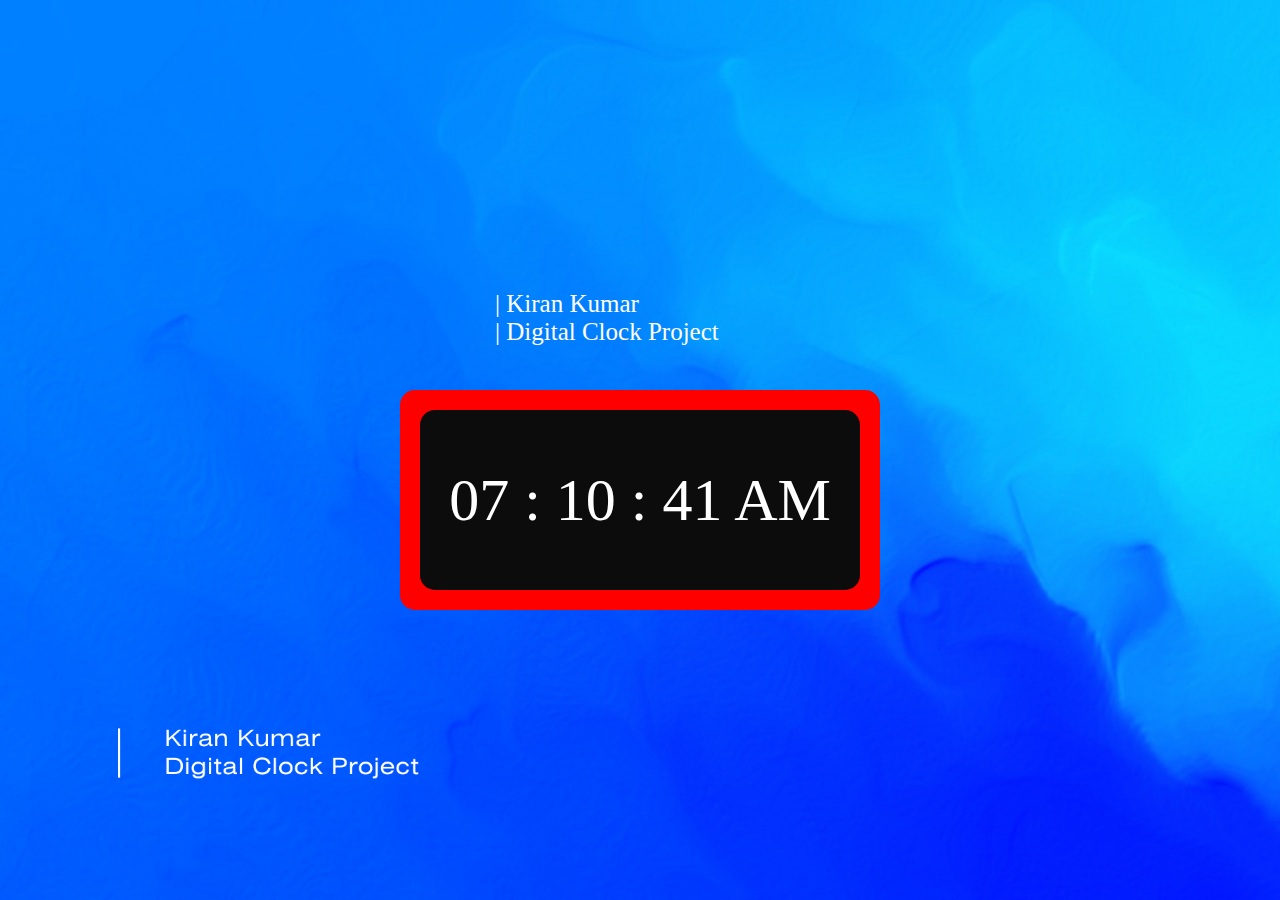
<file: Digital Clock/index.html>
<!DOCTYPE html>
<html>
 <head>
 <meta charset = "utf-8">
 <title> Digital Clock Using JavaScript </title>
 <link rel = "stylesheet" href = "style.css">
 </head>
 <body >
    <div id ="name">| Kiran Kumar <br> | Digital Clock Project
    </div>
    

    <div id="border">
        <div  id="rectangle"">
            <div id = "digital-clock"> </div>
        </div>
    </div>
   
    <script src = "script.js"> </script>
 </body>
</html>
</file>
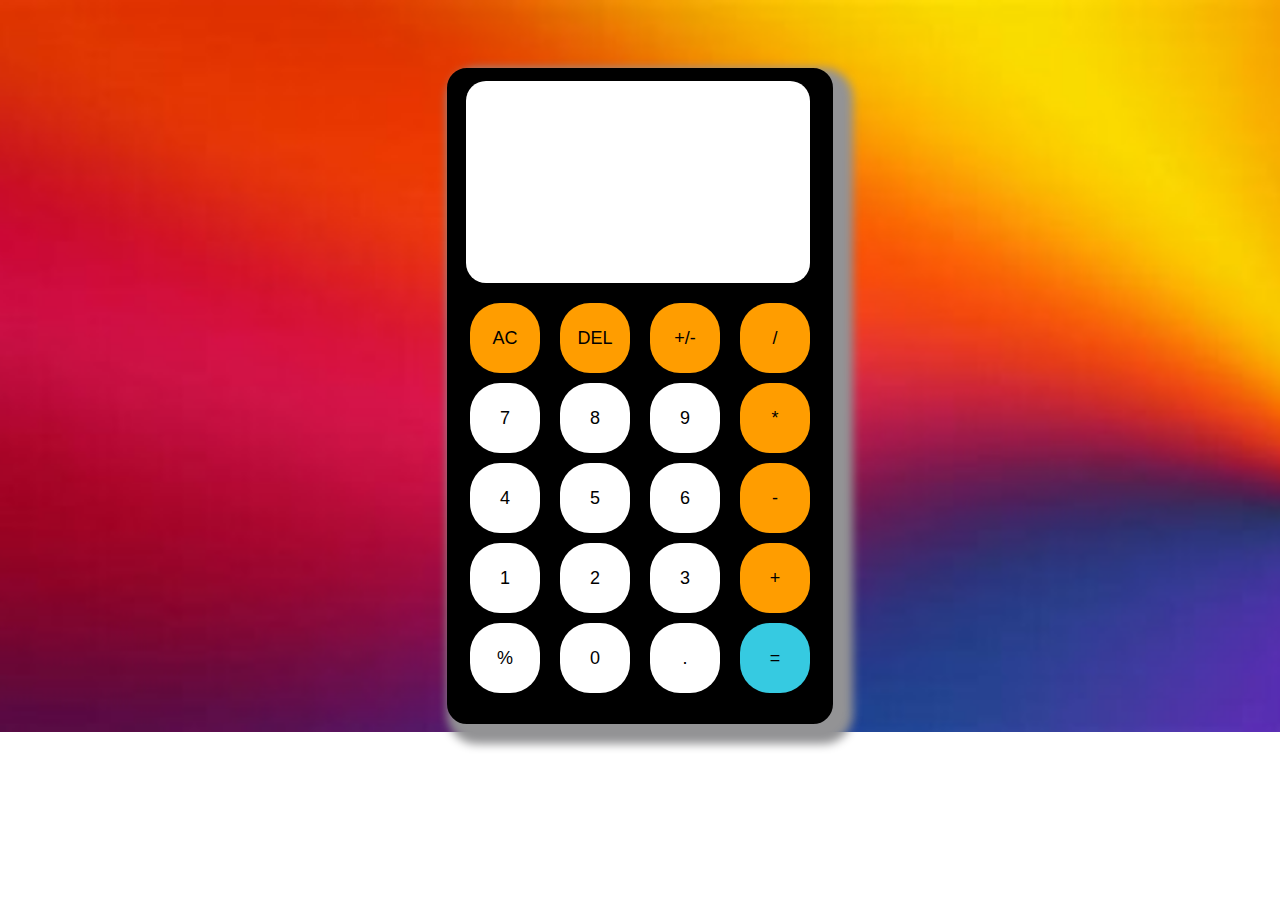
<file: Caluculator app/app.html>
<!DOCTYPE html>
<html lang="en">
<head>
    <meta charset="UTF-8">
    <meta name="viewport" content="width=device-width, initial-scale=1.0">
    <title>calculator</title>
    <link rel="stylesheet" href="app.css">
</head>
<body style="display: flex; justify-content: center;align-items: center;">

    <div style="display: flex; height: 650px;flex-direction: column; background-color: rgb(0, 0, 0);border-style: solid; width: 380px;margin-top: 60px;border-radius: 20px; box-shadow: 10px 10px 10px 10px rgb(147, 147, 149); ">
        
        <div style="margin-top: 10px;display: flex;flex-direction: column; ">
            <input id="input1" type="text">
        </div>
        <div style="margin-top: 10px;display: flex;flex-direction: column;">
            <div style="display: flex;margin-top: 10px;"   >
               <div> <button id ="button1">AC</button></div>
               <div><button id ="button1" >DEL</button></div>
               <div><button id ="button1">+/-</button></div>
               <div><button id ="button1">/</button></div>
            </div>
            <div style="display: flex; margin-top: 10px;"   >
                <div> <button id ="button2">7</button></div>
                <div><button id ="button2">8</button></div>
                <div><button id ="button2">9</button></div>
                <div><button id ="button1">*</button></div>
             </div>
             <div style="display: flex; margin-top: 10px;"   >
                <div> <button id ="button2">4</button></div>
                <div><button id ="button2">5</button></div>
                <div><button id ="button2">6</button></div>
                <div><button id ="button1">-</button></div>
             </div>
             <div style="display: flex; margin-top: 10px;"   >
                <div> <button id ="button2">1</button></div>
                <div><button id ="button2">2</button></div>
                <div><button id ="button2">3</button></div>
                <div><button id ="button1">+</button></div>
             </div>
             <div style="display: flex; margin-top: 10px;"   >
                <div> <button id ="button2">%</button></div>
                <div><button id ="button2">0</button></div>
                <div><button id ="button2">.</button></div>
                <div><button id ="button3">=</button></div>
             </div>
        </div>
    </div>
    
</body>
</html>
</file>
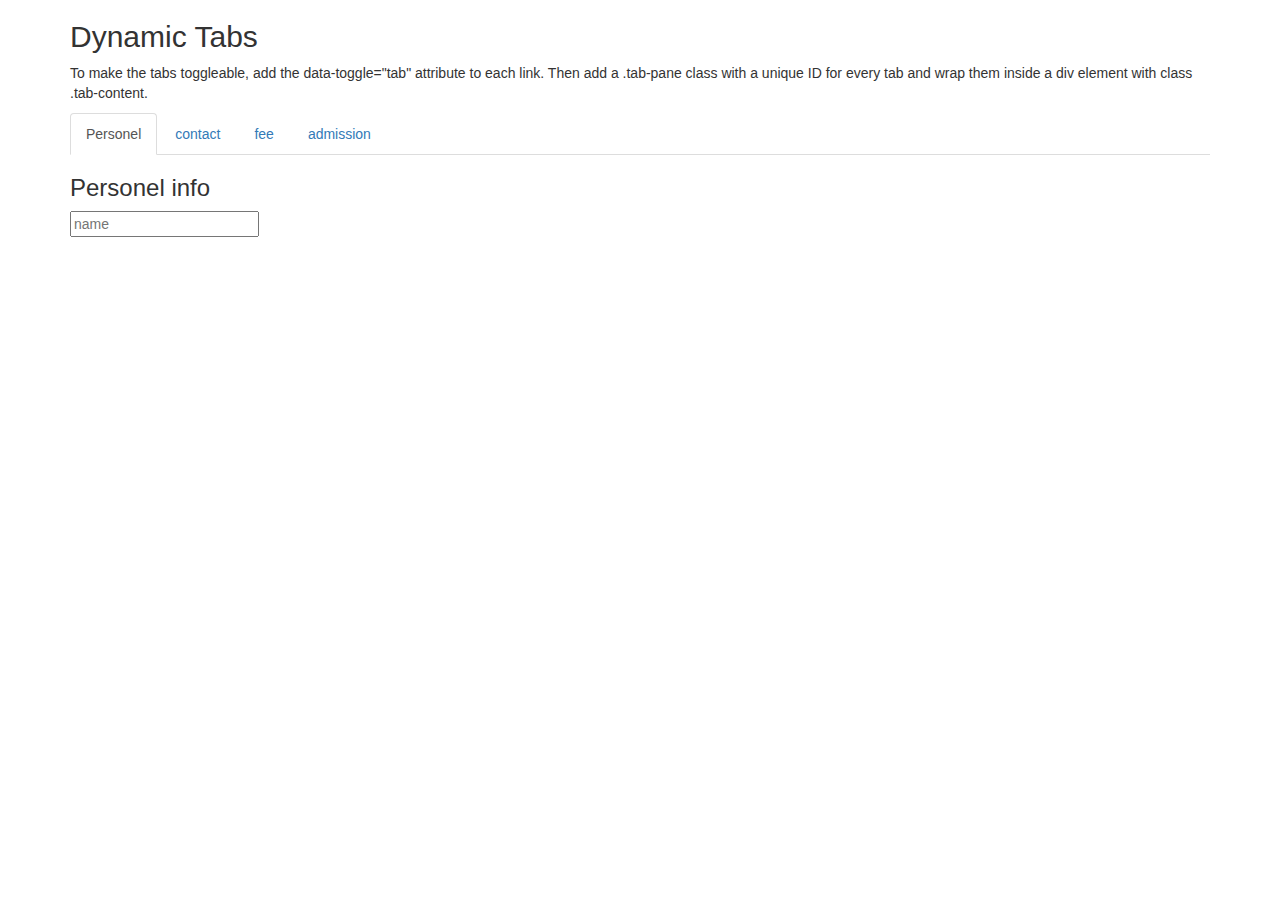
<file: Hosptital-Management-demo/target/classes/templates/views/responsive/thymeleaf/patient/test.html>
<!DOCTYPE html>
<html lang="en" xmlns="http://www.w3.org/1999/xhtml"
	xmlns:th="http://www.thymeleaf.org">
  <head>
  <title>Bootstrap Example</title>
  <meta charset="utf-8">
  <meta name="viewport" content="width=device-width, initial-scale=1">
  <link rel="stylesheet" href="https://maxcdn.bootstrapcdn.com/bootstrap/3.4.1/css/bootstrap.min.css">
  <script src="https://ajax.googleapis.com/ajax/libs/jquery/3.7.1/jquery.min.js"></script>
  <script src="https://maxcdn.bootstrapcdn.com/bootstrap/3.4.1/js/bootstrap.min.js"></script>
</head>
<body>

<div class="container">
  <h2>Dynamic Tabs</h2>
  <p>To make the tabs toggleable, add the data-toggle="tab" attribute to each link. Then add a .tab-pane class with a unique ID for every tab and wrap them inside a div element with class .tab-content.</p>

  <ul class="nav nav-tabs">
    <li class="active"><a data-toggle="tab" href="#personel">Personel</a></li>
    <li><a data-toggle="tab" href="#contact">contact</a></li>
    <li><a data-toggle="tab" href="#fee">fee</a></li>
    <li><a data-toggle="tab" href="#admission">admission</a></li>
  </ul>

  <div class="tab-content">
    <div id="personel" class="tab-pane fade in active">
      <h3>Personel info</h3>
      <input type="text" placeholder="name">
      
    </div>
    <div id="contact" class="tab-pane fade">
      <h3>contact details</h3>
      <input type="text" placeholder="mobile number">
    </div>
    <div id="fee" class="tab-pane fade">
      <h3>Fee Details</h3>
            <input type="text" placeholder="Fee ">
      
    </div>
    <div id="admission" class="tab-pane fade">
      <h3>Admission Details</h3>
            <input type="text" placeholder="admission details">
      
    </div>
  </div>
</div>

</body>
</html>
</file>
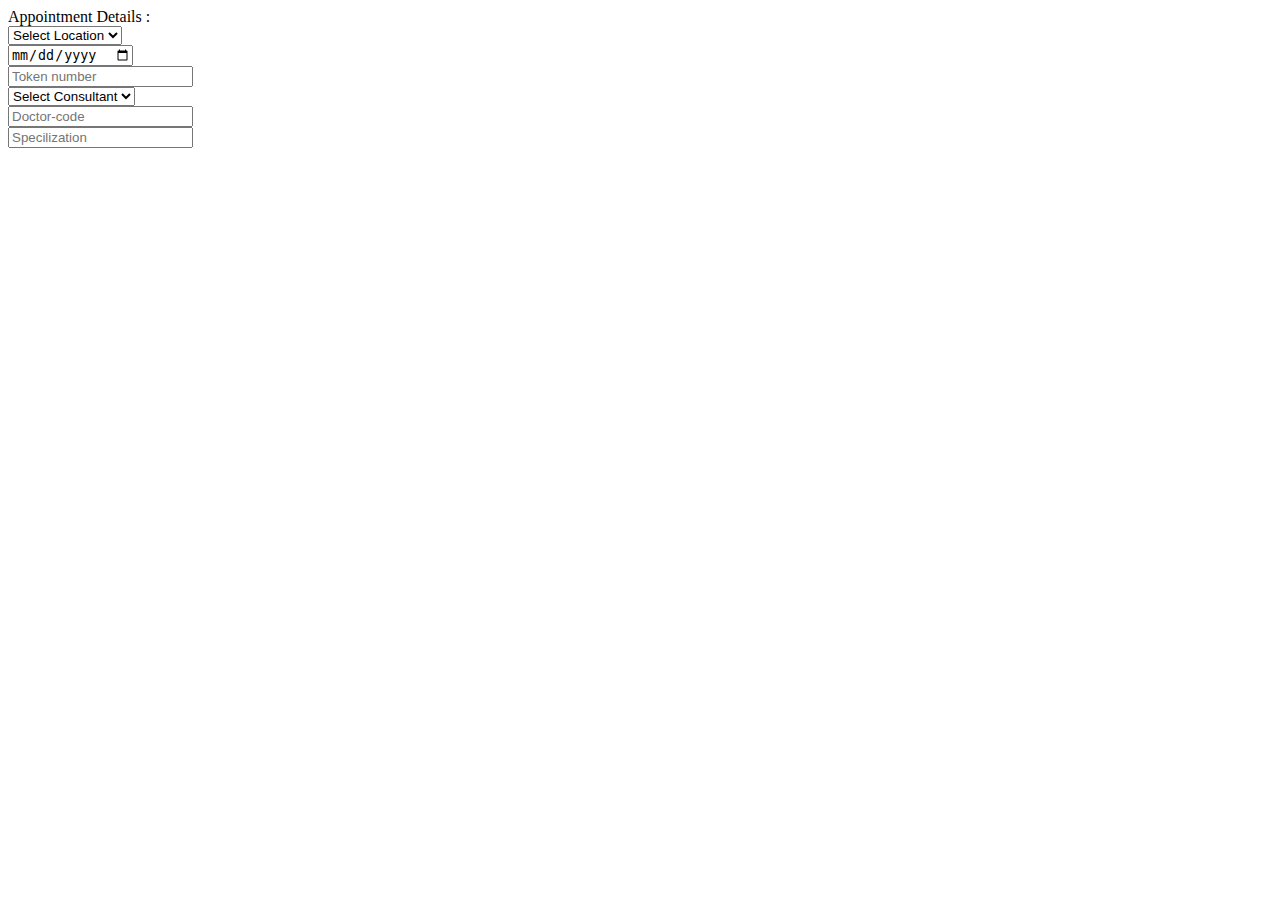
<file: Hosptital-Management-demo/target/classes/templates/views/responsive/thymeleaf/fragments/common/appointements.html>
<!DOCTYPE html>
<html lang="en" xmlns="http://www.w3.org/1999/xhtml"
	xmlns:th="http://www.thymeleaf.org">
<head th:fragment="appointments">
<link rel="stylesheet" type="text/css" th:href="@{/css/appointment.css}">

<meta charset="UTF-8">
</head>
<body>
	<section th:fragment="appointments">
		<div class="names">
			<div class="name">Appointment Details :</div>
		</div>

		<div class="main-div">

			<div class="section">
				<div class="parts">
					<select class="selectlocation">
						<option value="Title" selected>Select Location</option>
						<option value="mr">Mr</option>
					</select>
				</div>

				<div class="parts">
					<input class="dates" type="date" value="YYYY-MM-DD">
				</div>

				<div class="parts">
					<input class="token" type="text" placeholder="Token number">
				</div>
			</div>


			<div class="section">
				<div class="parts">
					<select class="selectlocation">
						<option value="Title" selected>Select Consultant</option>
						<option value="mr">Mr</option>
					</select>
				</div>


				<div class="parts">
					<input class="token" type="text" placeholder="Doctor-code">
				</div>
				<div class="parts">
					<input class="token" type="text" placeholder="Specilization">
				</div>
			</div>

		</div>



	</section>




</body>
</html>
</file>
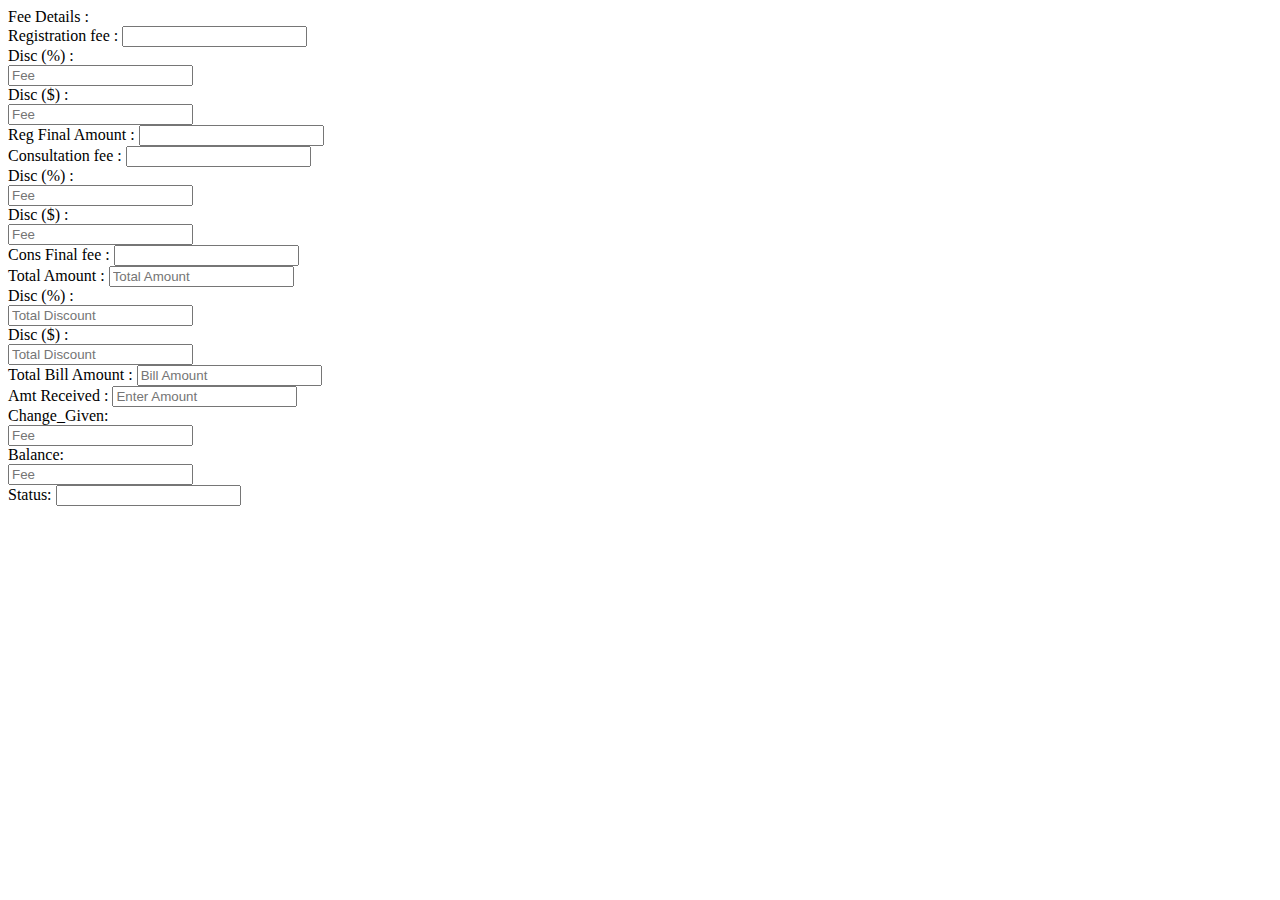
<file: Hosptital-Management-demo/target/classes/templates/views/responsive/thymeleaf/fragments/common/feedetails.html>
<!DOCTYPE html>
<html lang="en" xmlns="http://www.w3.org/1999/xhtml"
	xmlns:th="http://www.thymeleaf.org">
<head th:fragment="feedetails">
<link rel="stylesheet" type="text/css" th:href="@{/css/feedetails.css}">

<meta charset="UTF-8">
</head>
<body>
	<section th:fragment="feedetails">
		<div class="names">
			<div class="name">Fee Details :</div>
		</div>

		<div class="main-div">

			<div class="section">
				<div class="parts">
					<label class="">Registration fee : <input class="feebox-2"
						type="text" placeholder=""></label>

				</div>

				<div class="parts">
					<label class="">Disc (%) :
					<br>
					 <input class="feebox-1"
					type="text" placeholder="Fee"></label>
				</div>
				
				<div class="parts">
					<label class="">Disc ($) :
					<br>
					 <input class="feebox-1"
					type="text" placeholder="Fee"></label>
				</div>
				
				<div class="parts">
					<label class="">Reg Final Amount : <input class="feebox-2"
						type="text" placeholder=""></label>

				</div>
			
			</div>


		<div class="section">
				<div class="parts">
					<label class="">Consultation fee : <input class="feebox-2"
						type="text" placeholder=""></label>

				</div>

				<div class="parts">
					<label class="">Disc (%) :
					<br>
					 <input class="feebox-1"
					type="text" placeholder="Fee"></label>
				</div>
				
				<div class="parts">
					<label class="">Disc ($) :
					<br>
					 <input class="feebox-1"
					type="text" placeholder="Fee"></label>
				</div>
				
				<div class="parts">
					<label class="">Cons Final fee : <input class="feebox-2"
						type="text" placeholder=""></label>

				</div>
			
			</div>
			
			<div class="section">
				<div class="parts">
					<label class="">Total Amount : <input class="feebox-2"
						type="text" placeholder="Total Amount"></label>

				</div>

				<div class="parts">
					<label class="">Disc (%) :
					<br>
					 <input class="feebox-1"
					type="text" placeholder="Total Discount"></label>
				</div>
				
				<div class="parts">
					<label class="">Disc ($) :
					<br>
					 <input class="feebox-1"
					type="text" placeholder="Total Discount"></label>
				</div>
				
				<div class="parts">
					<label class="">Total Bill Amount : <input class="feebox-2"
						type="text" placeholder="Bill Amount"></label>

				</div>
			
			</div>
			
			
			<div class="section">
				<div class="parts">
					<label class="">Amt Received : <input class="feebox-1"
						type="text" placeholder="Enter Amount"></label>

				</div>

				<div class="parts">
					<label class="">Change_Given:
					<br>
					 <input class="feebox-1"
					type="text" placeholder="Fee"></label>
				</div>
				
				<div class="parts">
					<label class="">Balance:
					<br>
					 <input class="feebox-1"
					type="text" placeholder="Fee"></label>
				</div>
				
				<div class="parts">
					<label class="">Status: <input class="feebox-1"
						type="text" placeholder=""></label>

				</div>
			
			</div>
			


		</div>



	</section>




</body>
</html>
</file>
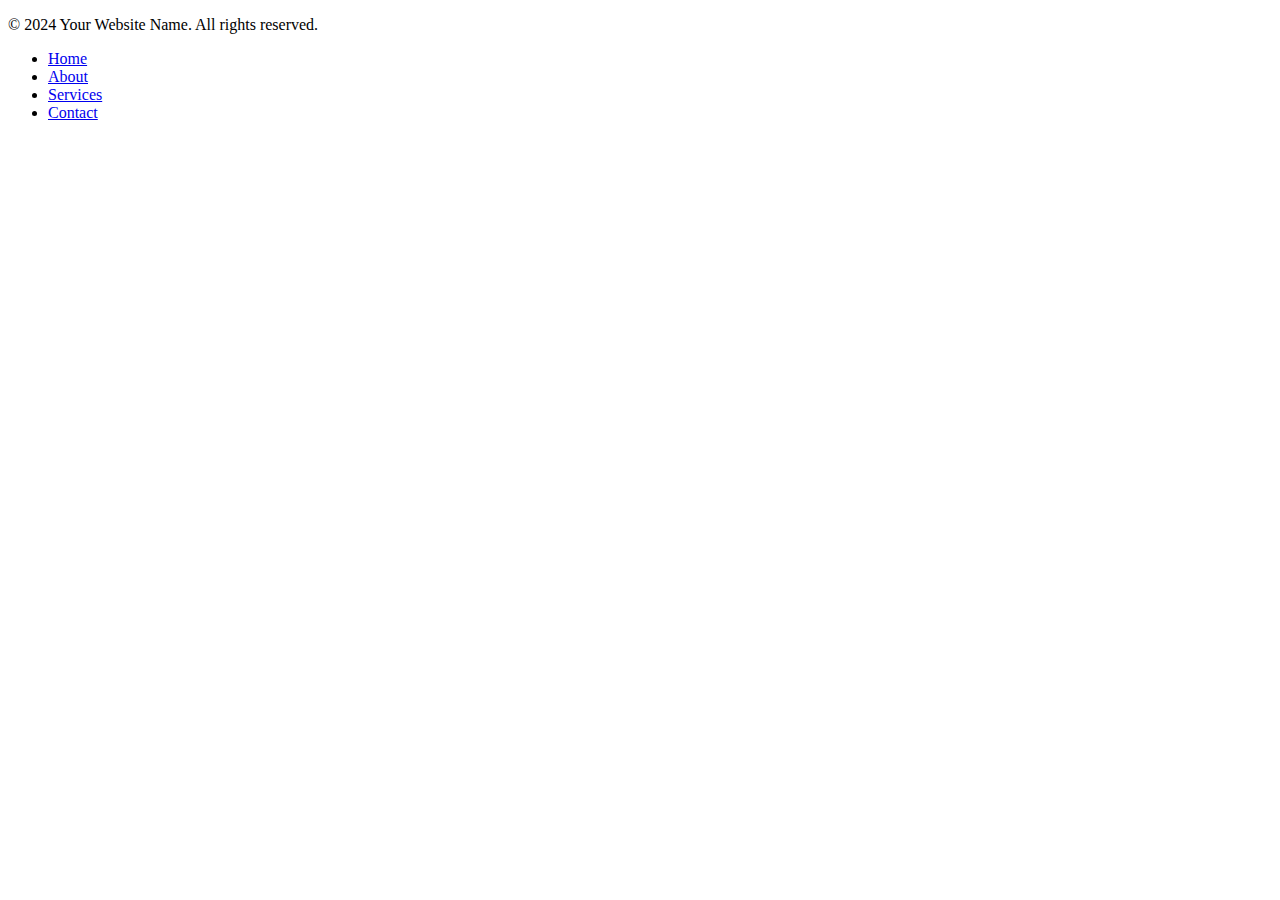
<file: Hosptital-Management-demo/target/classes/templates/views/responsive/thymeleaf/fragments/common/footer.html>
<!DOCTYPE html>
<html lang="en" xmlns="http://www.w3.org/1999/xhtml"
	xmlns:th="http://www.thymeleaf.org">
<head th:fragment="footer">
<meta charset="UTF-8">
<link rel="stylesheet" type="text/css" th:href="@{/css/footer.css}">

</head>
<body>
<footer>
    <div class="footer-content">
        <p>&copy; 2024 Your Website Name. All rights reserved.</p>
        <ul class="footer-links">
            <li><a href="#">Home</a></li>
            <li><a href="#">About</a></li>
            <li><a href="#">Services</a></li>
            <li><a href="#">Contact</a></li>
        </ul>
    </div>
</footer></body>
</html>
</file>
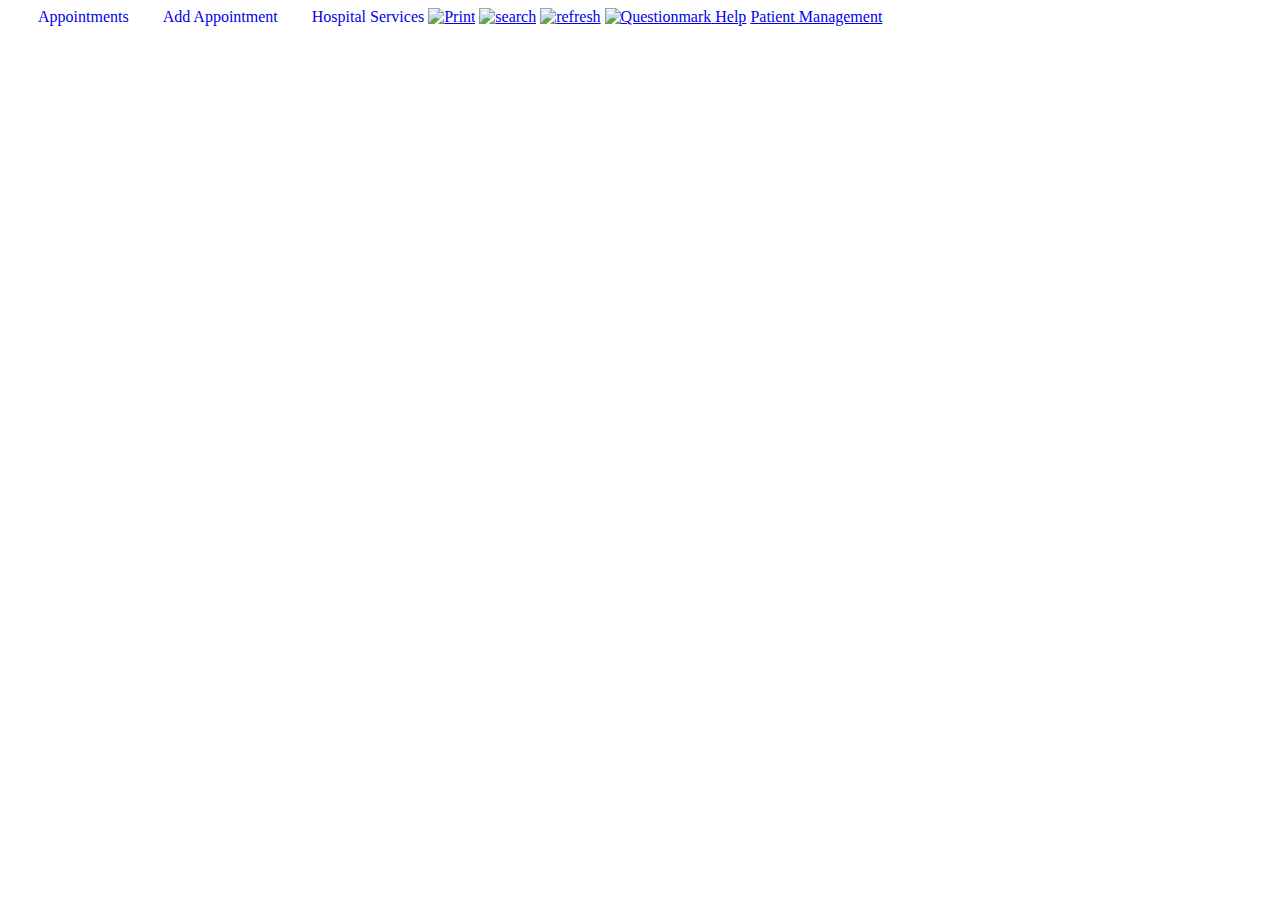
<file: Hosptital-Management-demo/target/classes/templates/views/responsive/thymeleaf/fragments/common/headersection.html>
<!DOCTYPE html>
<html lang="en" xmlns="http://www.w3.org/1999/xhtml"
	xmlns:th="http://www.thymeleaf.org">
<head th:fragment="headersection">
   <link rel="stylesheet" type="text/css" th:href="@{/css/headersection.css}">

<meta charset="UTF-8">
</head>
<body>
	<header th:fragment="headersection">

		<div class="maindiv">
			<div style="display: inline-block;">
				    <a href="#" style="text-decoration: none; margin-left: 30px; align-items: center;">Appointments</a>
					<a href="#" style="text-decoration: none; margin-left: 30px; align-items: center;">Add Appointment</a> 
					<a href="#" style="text-decoration: none; margin-left: 30px; align-items: center;">Hospital Services</a>
					<a href="#" class="links"><img 
					alt="Print"
					th:src="@{/images/printing.png}"
					class= "images"></a>
					
					<a href="/#" class="links"><img 
					alt="search"
					th:src="@{/images/find.png}"
					class= "images"></a>
					
					<a href="/#" class="links"><img 
					alt="refresh"
					th:src="@{/images/refresh-button.png}"
					class= "images"></a>
					
			</div>

			<div style="display: inline-block;">
				<a href="#" class="links"><img 
					alt="Questionmark"
					th:src="@{/images/question-mark.png}"
					class= "images"> Help</a>
				<a href="#" class="links"> Patient Management</a>	
					
			</div>




		</div>


	</header>
</body>
</html>
</file>
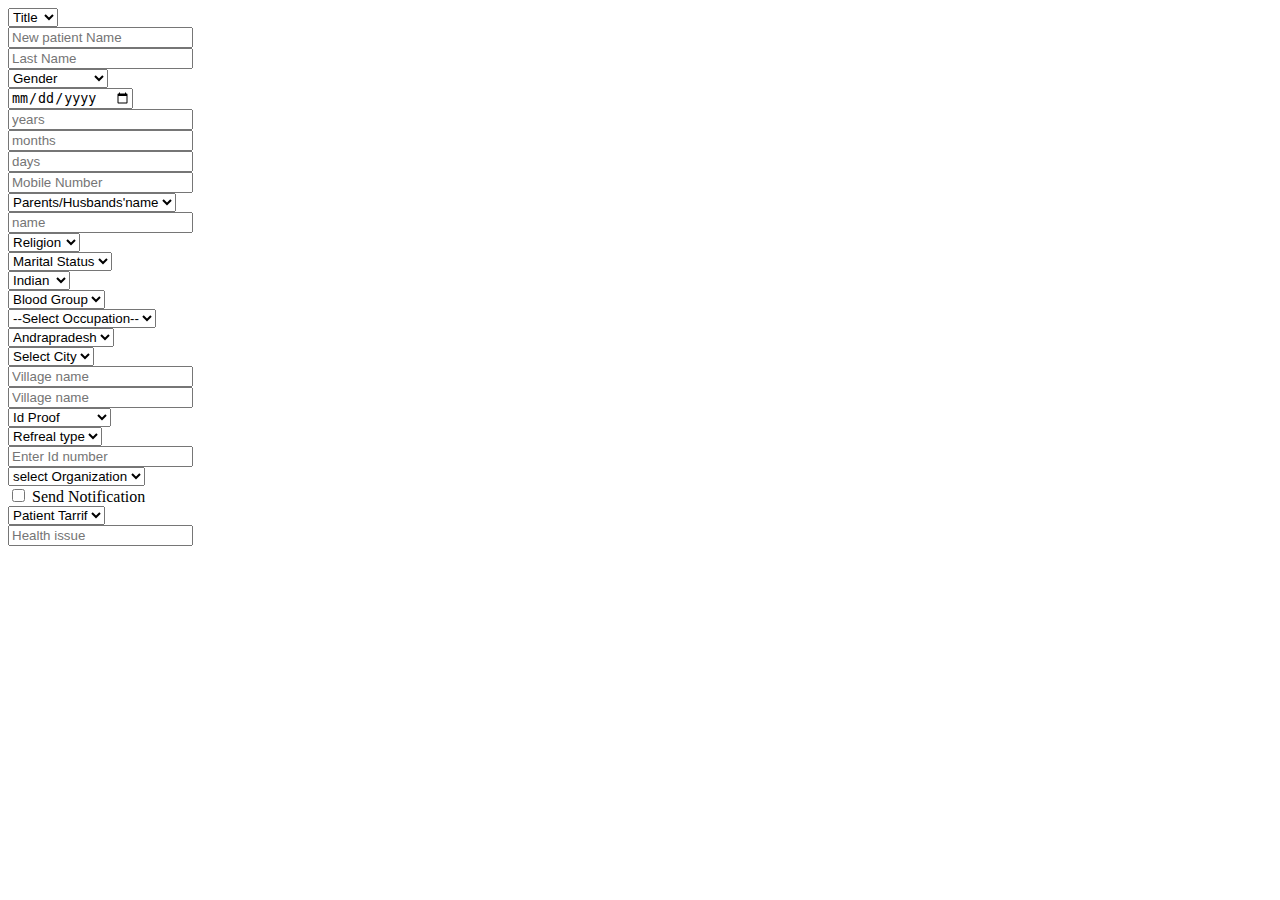
<file: Hosptital-Management-demo/target/classes/templates/views/responsive/thymeleaf/fragments/common/section.html>
<!DOCTYPE html>
<html lang="en" xmlns="http://www.w3.org/1999/xhtml"
	xmlns:th="http://www.thymeleaf.org">
<head th:fragment="section">
<link rel="stylesheet" type="text/css" th:href="@{/css/section.css}">
<script th:src="@{/js/calculateAge.js}" defer></script>


<meta charset="UTF-8">
</head>
<body>
	<section th:fragment="section">

		<div class="maindivider">

			<div class="detailssection">
				<div class="inputs">
					<select class="titleSelect">
						<option value="Title" selected>Title</option>
						<option value="mr">Mr</option>
						<option value="mrs">Mrs</option>
						<option value="miss">Miss</option>
						<option value="ms">Ms</option>
						<option value="dr">Dr</option>
					</select>
				</div>


				<div class="inputs">
					<input class="inputboxes" type="text"
						placeholder="New patient Name">
				</div>
				<div class="inputs1">
					<input class="inputboxes" type="text" placeholder="Last Name">
				</div>

				<div class="inputs">
					<select class="titleSelect">
						<option value="Gender" selected>Gender</option>
						<option value="Male">Male</option>
						<option value="Female">Female</option>

						<option value="Not Specified">Not specified</option>

					</select>
				</div>
				<div class="inputs">

					<input id="dob" class="Select" type="date" value="YYYY-MM-DD">
				</div>



			</div>

			<div class="detailssection">



				<div class="inputs1">
					<input id="years" class="smallbox" type="text" placeholder="years">
				</div>

				<div class="inputs1">
					<input id="months" class="smallbox" type="text" placeholder="months">
				</div>

				<div class="inputs1">
					<input id="days" class="smallbox" type="text" placeholder="days">
				</div>
				<div class="inputs">
					<input class="numbers" type="text" placeholder="Mobile Number">
				</div>

				<div class="inputs">
					<select class="titleSelect-1">
						<option value="relation" selected>Parents/Husbands'name</option>
						<option value="husband">Husband</option>
						<option value="Mother">Mother</option>
						<option value="Father">Father</option>
						<option value="Brother">Brother</option>
						<option value="Sister">Sister</option>
						<option value="gaurdian">Guardian</option>
					</select>
				</div>

				<div class="inputs">
					<input class="inputboxes-2" type="text" placeholder="name">
				</div>


				<div class="inputs1">

					<select class="smallbox-selector">
						<option value="region" selected>Religion</option>
						<option value="Hindu">Hindu</option>
						<option value="Miniority">Miniority</option>
					</select>
				</div>

				<div class="inputs">
					<select class="titleSelect-1">
						<option value="Marital-Status" selected>Marital Status</option>
						<option value="Married">Married</option>
						<option value="Unmarried">Unmarried</option>
					</select>
				</div>


			</div>

			<div class="detailssection">
				<div class="inputs">
					<select class="titleSelect">
						<option value="indian" selected>Indian</option>
						<option value="Others">Others</option>

					</select>
				</div>
				<div class="inputs">
					<select class="titleSelect-1">
						<option value="bloodgroup" selected>Blood Group</option>
						<option value="AB positive">AB+</option>
						<option value="O positive">O+</option>
						<option value="A positive">A+</option>
						<option value="B positive">B+</option>

					</select>
				</div>



				<div class="inputs">
					<select class="titleSelect-1">
						<option value="indian" selected>--Select Occupation--</option>
						<option value="Others">Others</option>

					</select>
				</div>
				<div class="inputs">
					<select class="titleSelect-1">
						<option value="Andrapradesh" selected>Andrapradesh</option>
						<option value="Telangana">Telangana</option>

					</select>
				</div>

				<div class="inputs">
					<select class="titleSelect-1">
						<option value="City" selected>Select City</option>


					</select>
				</div>




				<div class="inputs">
					<input class="inputboxes-2" type="text" placeholder="Village name">
				</div>



			</div>


			<!-- Line 4 -->

			<div class="detailssection">

				<div class="inputs">
					<input class="addressbar" type="text" placeholder="Village name">
				</div>
				<div class="inputs">
					<div>
						<select class="titleSelect-1">
							<option value="idType" selected>Id Proof</option>
							<option value="Adhaar">Adhaar</option>
							<option value="pan">Pan Card</option>
							<option value="voterid">Voter Id</option>
							<option value="drivinglicense">drivinglicense</option>
						</select>

					</div>
					<div class="inputs2">
						<select class="titleSelect-1">
							<option value="idType" selected>Refreal type</option>

						</select>

					</div>
				</div>



				<div class="inputs">
					<div>
						<input class="inputboxes-2" type="text"
							placeholder="Enter Id number">
					</div>
					<div class="inputs2">
						<select class="titleSelect-1">
							<option value="idType" selected>select Organization</option>

						</select>

					</div>
				</div>

				<div class="inputs">
					<div id="notificationDiv">

						<input type="checkbox" id="notificationCheckbox"> <label
							for="notificationCheckbox">Send Notification</label>
					</div>

					<div class="inputs2">
						<select class="titleSelect-1">
							<option value="tarrif" selected>Patient Tarrif</option>

						</select>

					</div>
				</div>

				<div class="inputs">
					<div>
						<input class="inputboxes-2" type="text" placeholder="Health issue">
					</div>
				</div>

			</div>



		</div>




	</section>


</body>
</html>
</file>
<file: Digital Clock/style.css>
body {
    display: flex;
    flex-direction: column;
    justify-content: center;
    align-items: center;
    height: 100vh;
    margin: 0;
    background-image: url('Blue\ Gradient\ Abstract\ Watercolor\ Linktree\ Background.png');
    background-size: cover;
    background-repeat: no-repeat;
  }
  #name{
  margin-left: 10px;
  color: #ffffff;
  width: 300px;
  height: 100px;
  font-size: 25px;
  
  }
  
  #rectangle {
    display: flex;
    width: 440px; 
    height: 180px; 
    background-color: #0c0c0c;
    border-radius: 15px;
    justify-content: center;
    align-items: center;
   
  }
  #border{
    display: flex;
    width: 480px; 
    height: 220px; 
    background-color: #ff0000;
    border-radius: 15px;
    justify-content: center;
    align-items: center;

  }
  #digital-clock{
    color: white;
    font-size: 60px;
    justify-content: center;
    align-items: center;
  }
</file>
<file: Caluculator app/app.css>
#input1{
 
    border-radius: 20px;
    height: 200px;
    width: 340px;
    margin-left:16px;
    font-size: large;
    border-style:none ;
    top: 160px;
}
body{
    background-image:url(th\ \(1\).jpg);
    background-repeat: no-repeat;
    background-position: center;
    background-size: cover;
}
#text{
    color: white;
    margin-left: 80px;
    margin-top: 10px;
}
#button1{
    margin-left: 20px;
    height : 70px;
    width: 70px;
    border-radius: 30px;
    background-color: rgb(255, 157, 0);
    border-style: none;
    font-size: large;

}
#button2{
    margin-left: 20px;
    height : 70px;
    width: 70px;
    border-radius: 30px;
    background-color: rgb(255, 255, 255);
    border-style: none;
   font-size: large;
}
#button3{
    margin-left: 20px;
    height : 70px;
    width: 70px;
    border-radius: 30px;
    background-color: rgb(54, 202, 225);
    border-style: none;
    font-size: large;

   
}
</file>
